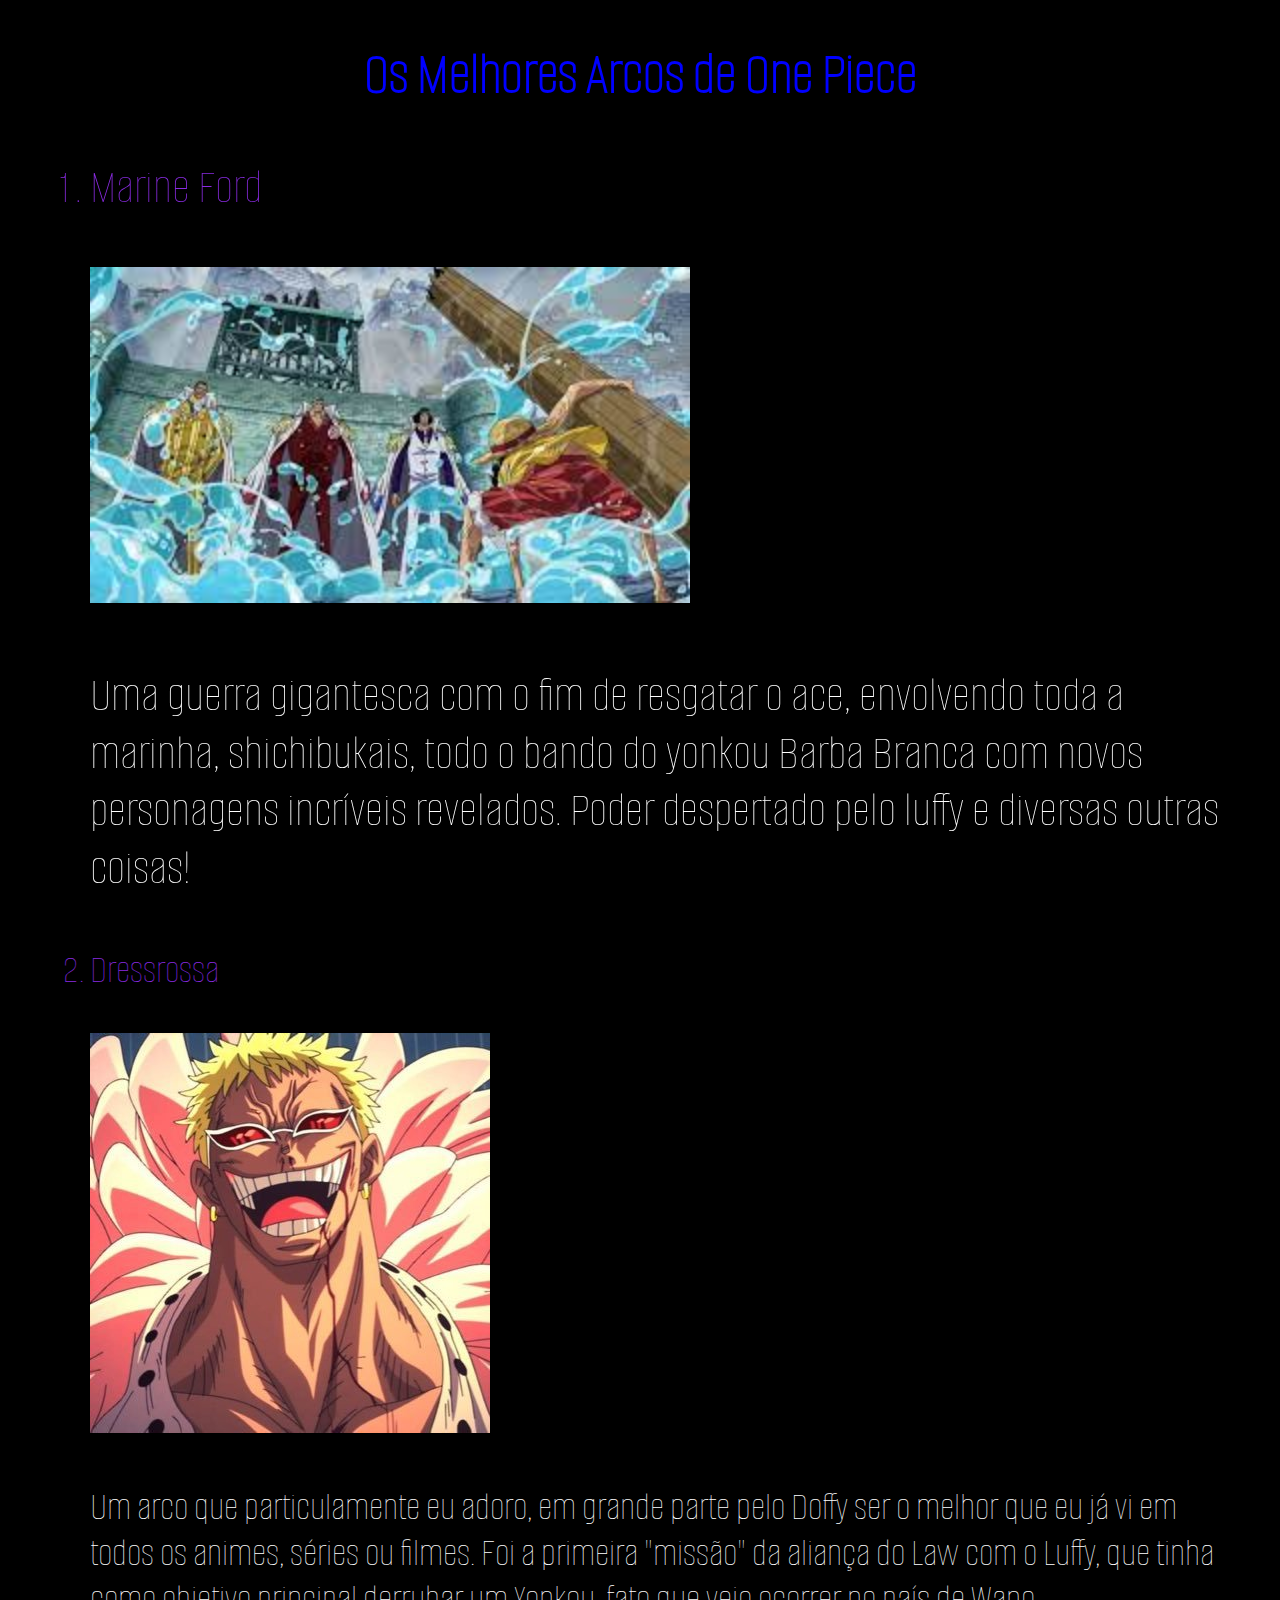
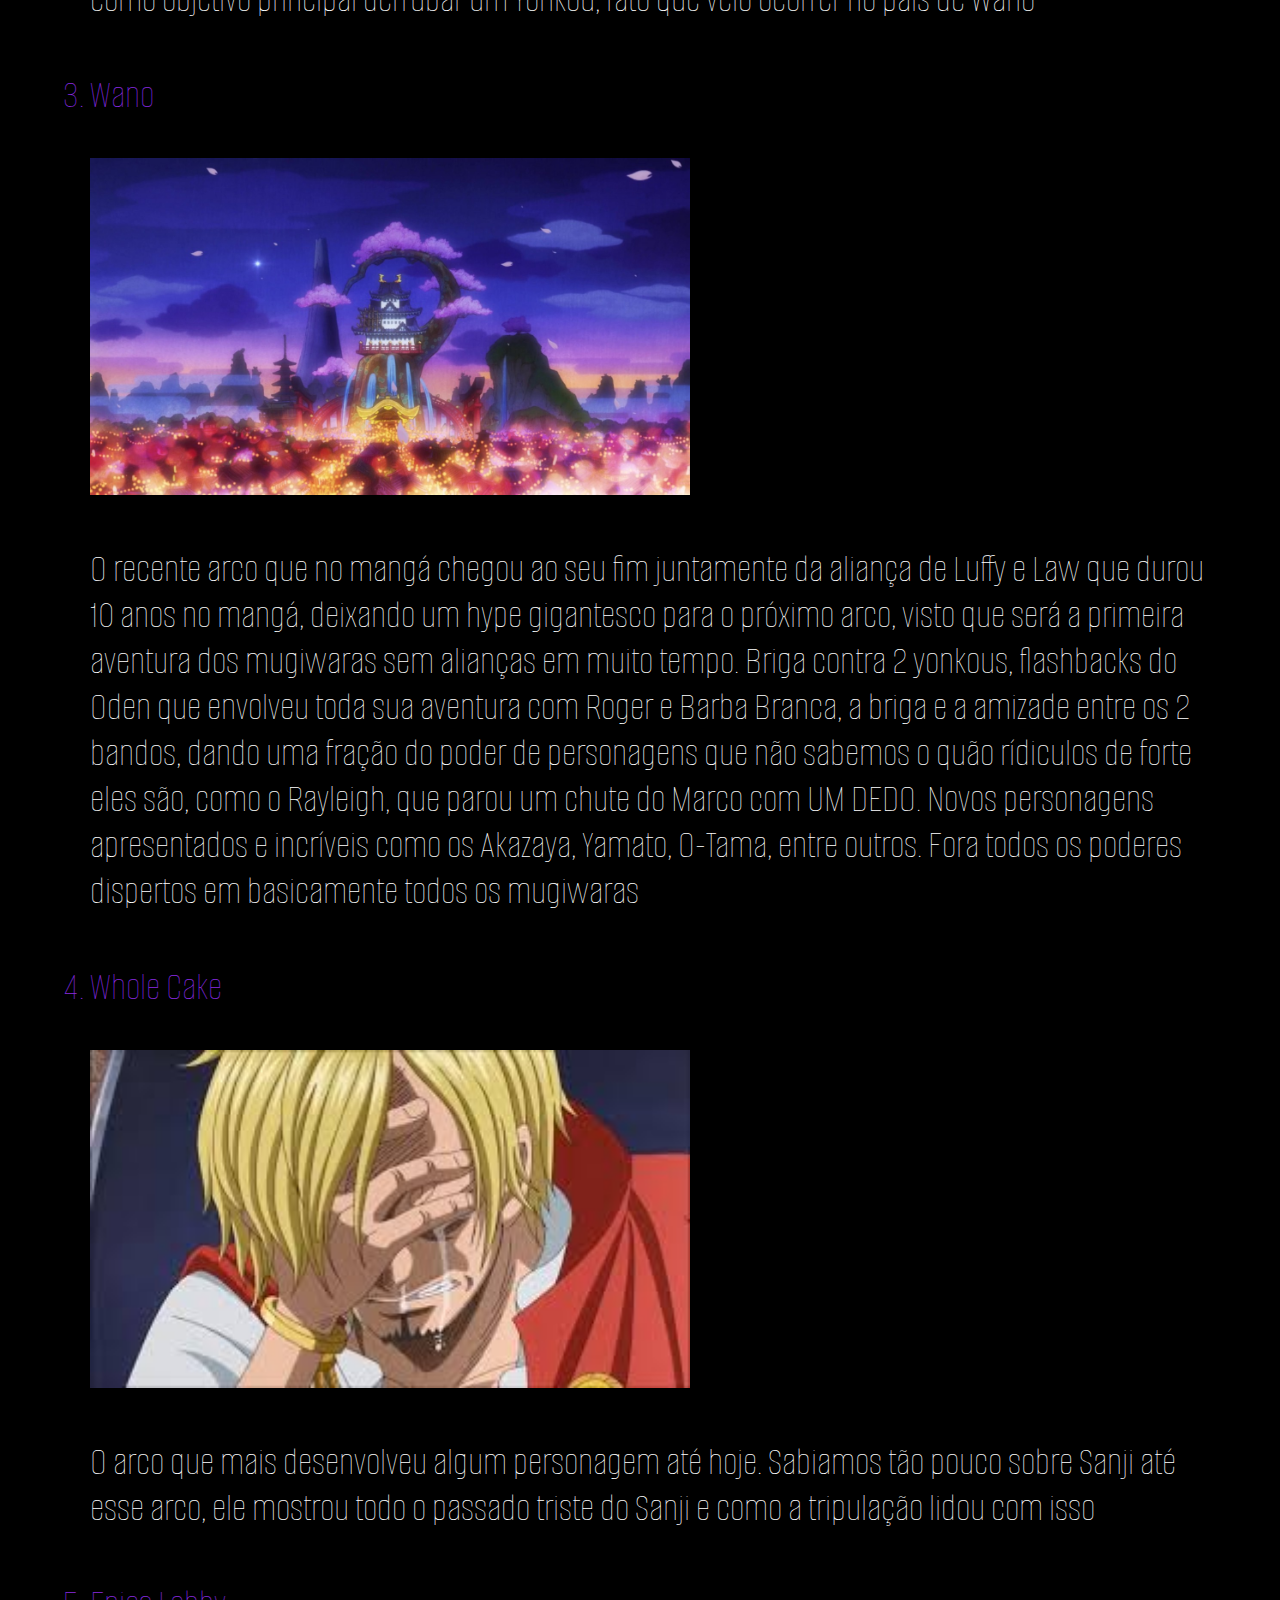
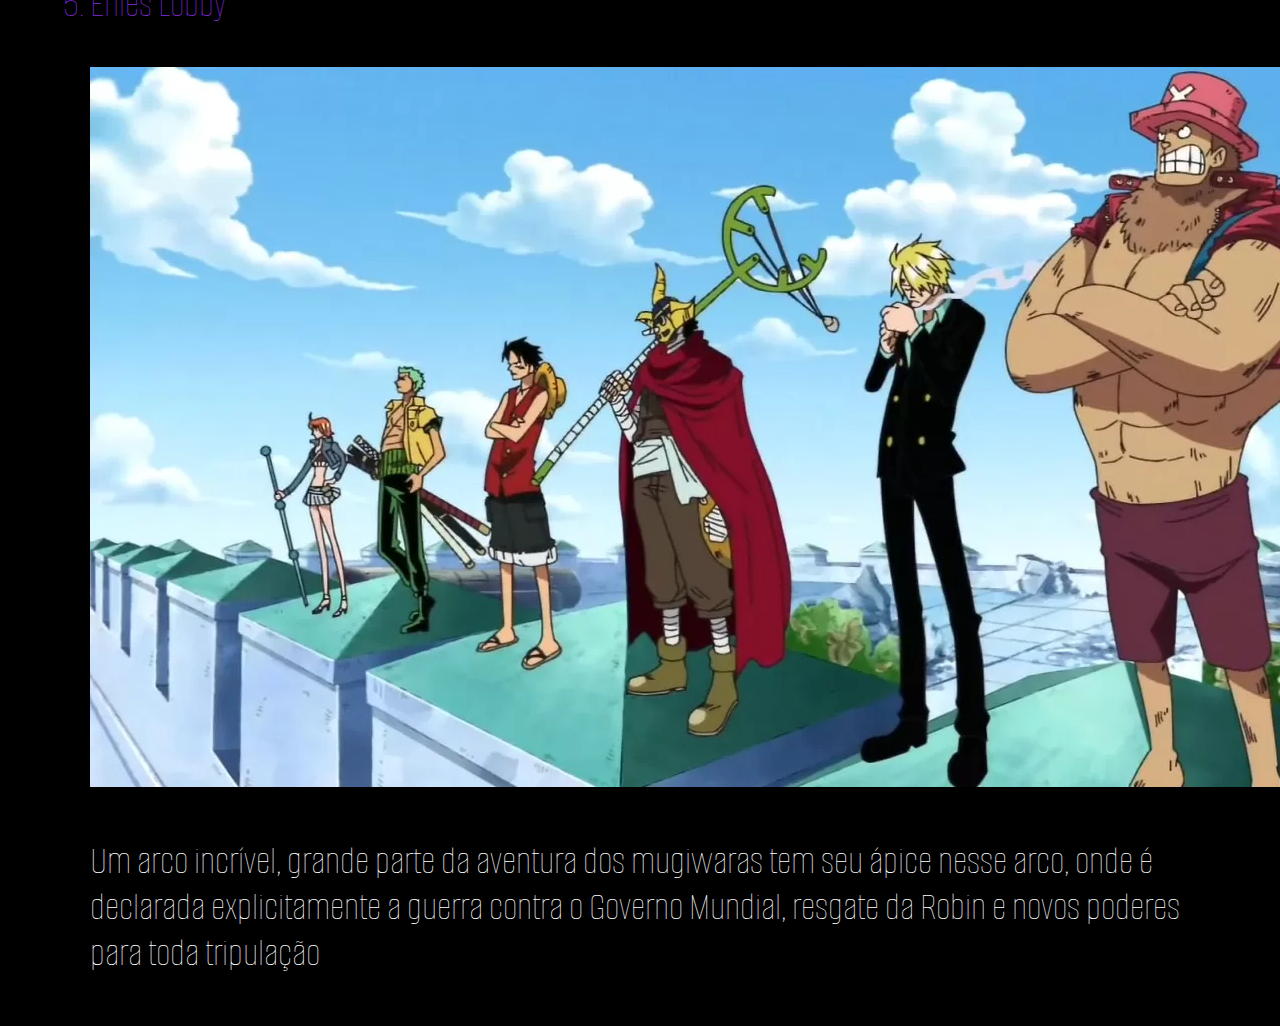
<file: Atividade 01/index.html>
<!DOCTYPE html>
<html lang="pt-br">
    <head>
        <link rel="preconnect" href="https://fonts.googleapis.com">
        <meta charset="UTF-8">
        <meta name="viewport" content = "witdh=device.witdh, initial-scale=1.0">
        <title>Os Melhores Arcos de One Piece(opnião pessoal)</title>
        <link rel="shortcut icon" href="" type="image/x-icon">
        <link rel="stylesheet" href="normalize.css">
        <link rel="stylesheet" href="style.css">
        
    </head>
    <body>
        <style>
            @import url('https://fonts.googleapis.com/css2?family=Alumni+Sans+Pinstripe&display=swap');
            </style>
        <h1>Os Melhores Arcos de One Piece</h1>

        <ol>
            <li id="marineford">
                <p>Marine Ford</p>
                <img src="download.jpeg" alt="Marineford" id="marineF">
                <p id="Frases">Uma guerra gigantesca com o fim de resgatar o ace, envolvendo toda a marinha, shichibukais, todo o bando do yonkou Barba Branca com novos personagens incríveis revelados. Poder despertado pelo luffy e diversas outras coisas!</p>
            </li>
            <li id="Posições">
                <p>Dressrossa</p>
                <img src="Doffy.jpeg" alt="Doffy">
                <p id="Frases">Um arco que particulamente eu adoro, em grande parte pelo Doffy ser o melhor que eu já vi em todos os animes, séries ou filmes. Foi a primeira "missão" da aliança do Law com o Luffy, que tinha como objetivo principal derrubar um Yonkou, fato  que veio ocorrer no país de Wano</p>
            </li>
            <li id="Posições">
                <p>Wano</p>
                <img src="Wano.jpeg"alt="Wano" id="Wano">
                <p id="Frases">O recente arco que no mangá chegou ao seu fim juntamente da aliança de Luffy e Law que durou 10 anos no mangá, deixando um hype gigantesco para o próximo arco, visto que será a primeira aventura dos mugiwaras sem alianças em muito tempo. Briga contra 2 yonkous, flashbacks do Oden que envolveu toda sua aventura com Roger e Barba Branca, a briga e a amizade entre os 2 bandos, dando uma fração do poder de personagens que não sabemos o quão rídiculos de forte eles são, como o Rayleigh, que parou um chute do Marco com UM DEDO. Novos personagens apresentados e incríveis como os Akazaya, Yamato, O-Tama, entre outros. Fora todos os poderes dispertos em basicamente todos os mugiwaras</p>
            </li>
            <li id="Posições">
                <p>Whole Cake</p>
                <img src="sanjiWK.jpeg"alt="sanji" id="WholeCake">
                <p id="Frases">O arco que mais desenvolveu algum personagem até hoje. Sabiamos tão pouco sobre Sanji até esse arco, ele mostrou todo o passado triste do Sanji e como a tripulação lidou com isso</p>
            </li>
            <li id="Posições">
                <p>Enies Lobby</p>
                <img src="Enies_Lobby.jpeg"alt=impeldown id="ELobby">
                <p id="Frases">Um arco incrível, grande parte da aventura dos mugiwaras tem seu ápice nesse arco, onde é declarada explicitamente a guerra contra o Governo Mundial, resgate da Robin e novos poderes para toda tripulação</p>
            </li>
        </ol>
        
        
        
        


    </body>
</html>
</file>
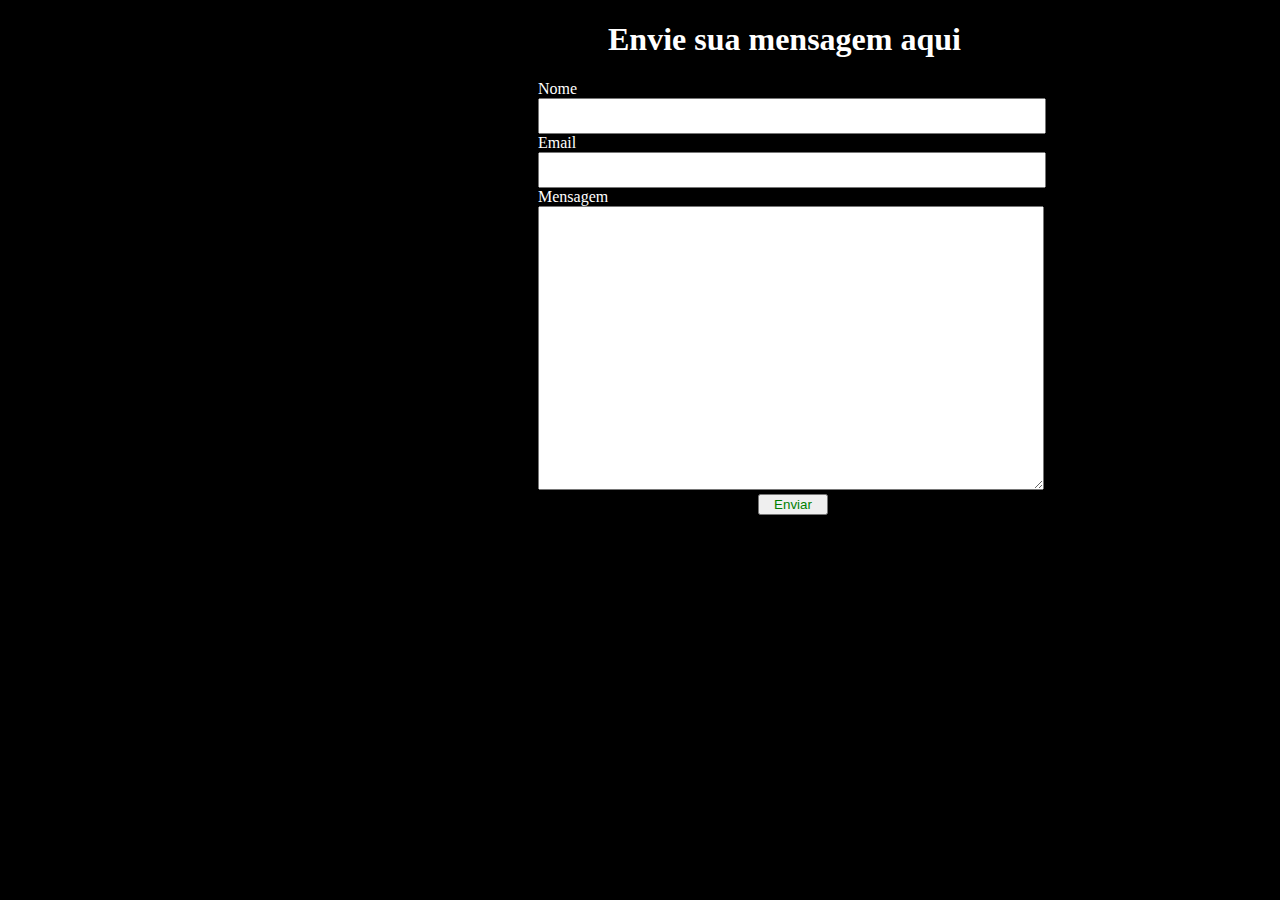
<file: Q02/index.html>
<!DOCTYPE html>
<html lang="pt-br">

<head>
    <meta charset="UTF-8">
    <meta http-equiv="X-UA-Compatible" content="IE=edge">
    <meta name="viewport" content="width=device-width, initial-scale=1.0">
    <link rel="stylesheet" href="estilo.css">
    <title>Reclame Aqui</title>
</head>

<body>
    <main>
        <h1>Envie sua mensagem aqui</h1>

            <label id='aoba' for="aoba">Nome</label>
            <input type="aoba">

            <label id='email' for="email">Email</label>
            <input type="email">

            <label id='msg1' for="text">Mensagem</label>
            <textarea name="mensagem" id="msg" cols="30" rows="10"></textarea>

            <button type="submit"align="center">Enviar</button>
    </main>
</body>

</html>
</file>
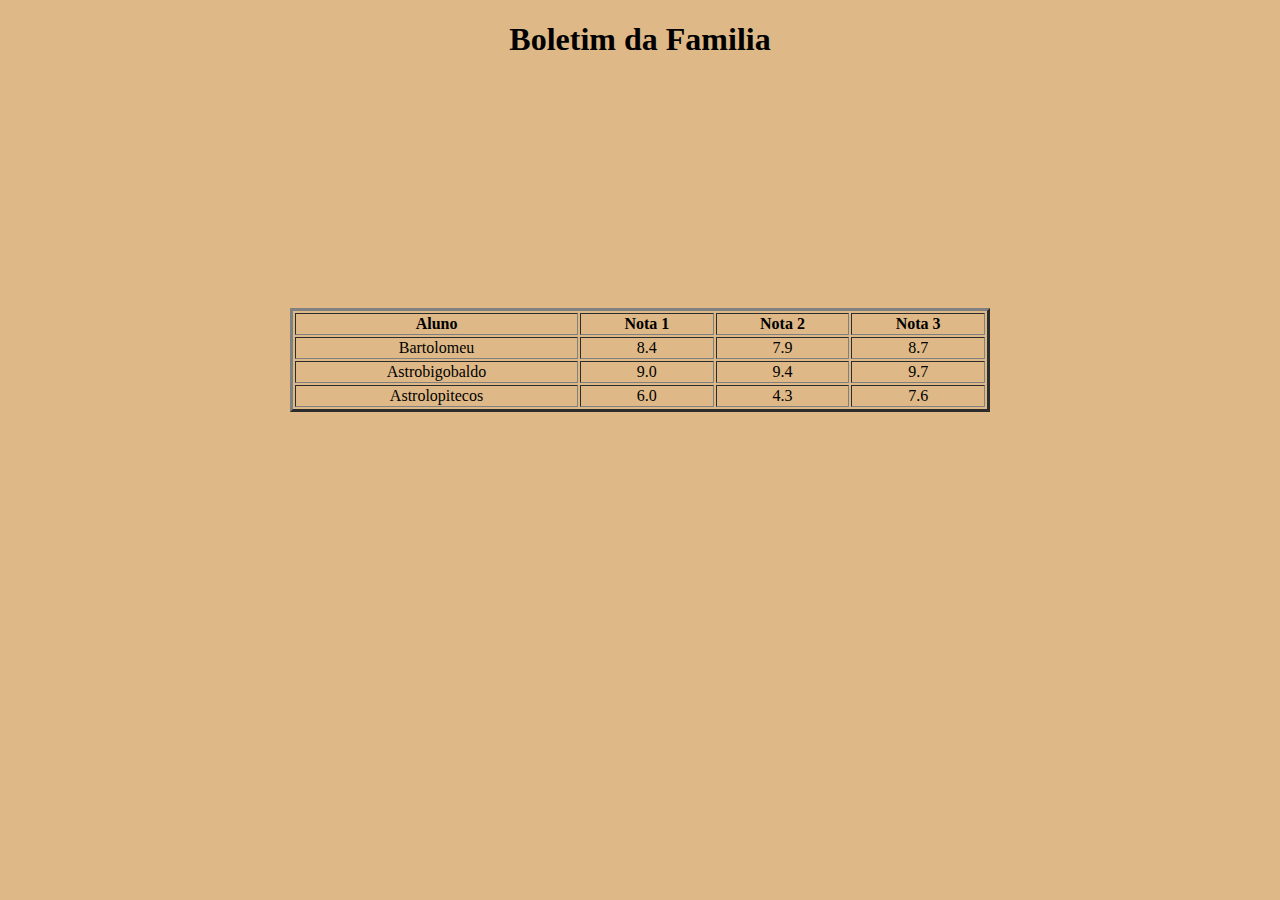
<file: Q03/index.html>
<!DOCTYPE html>
<html lang="pt-br">

<head>
    <meta charset="UTF-8">
    <meta http-equiv="X-UA-Compatible" content="IE=edge">
    <meta name="viewport" content="width=device-width, initial-scale=1.0">
    <link rel="stylesheet" href="fernandinhpo.css">
    <title>Tabela</title>
</head>

<body>
    <h1 align="center">Boletim da Familia</h1>
    <table border="3"align="center">
        <tr>
            <th>Aluno</th>
            <th>Nota 1</th>
            <th>Nota 2</th>
            <th>Nota 3</th>
        </tr>
        <tr>
            <td>Bartolomeu</td>
            <td>8.4</td>
            <td>7.9</td>
            <td>8.7</td>
        </tr>
        <tr>
            <td>Astrobigobaldo</td>
            <td>9.0</td>
            <td>9.4</td>
            <td>9.7</td>
        </tr>
        <tr>
            <td>Astrolopitecos</td>
            <td>6.0</td>
            <td>4.3</td>
            <td>7.6</td>
        </tr>

    </table>
</body>

</html>
</file>
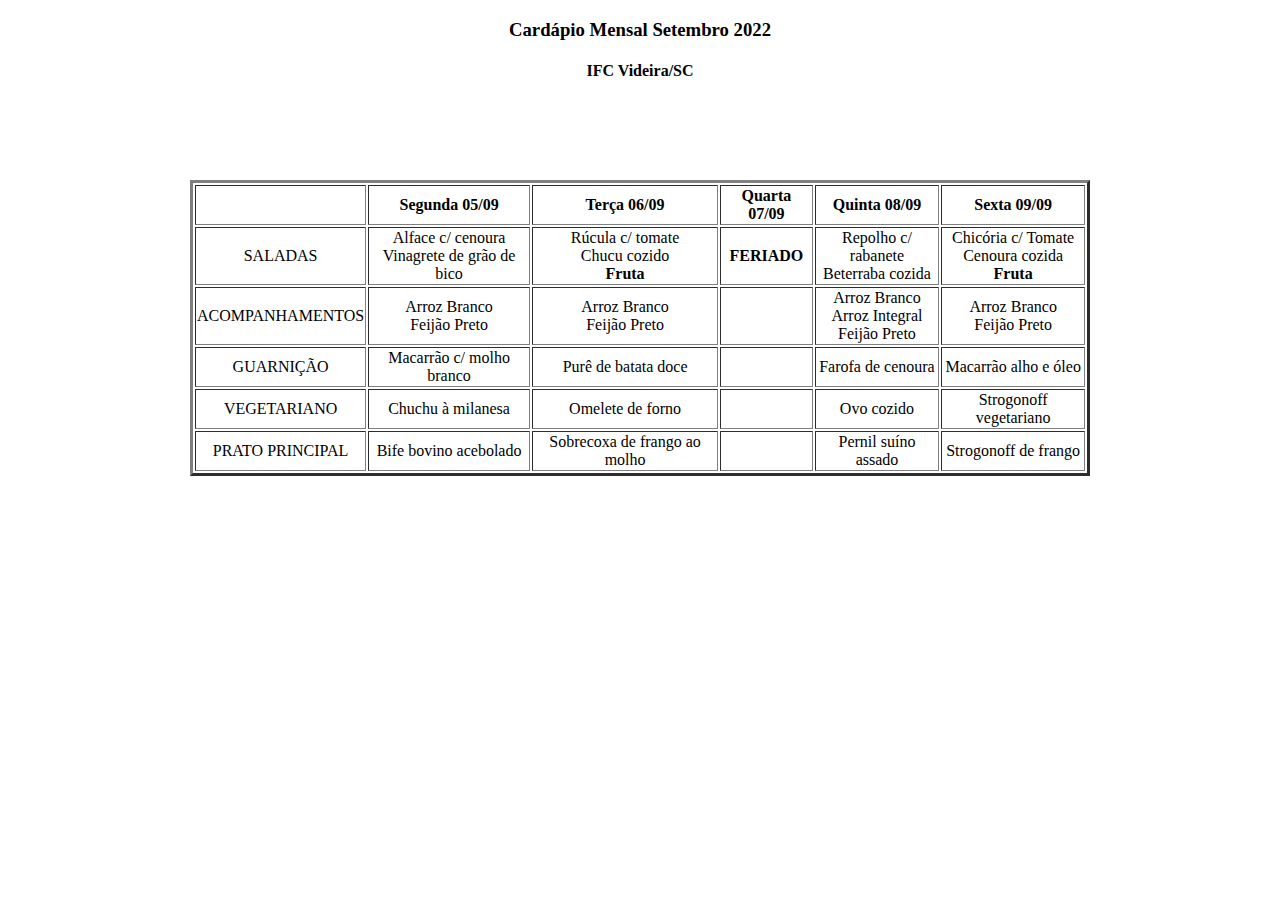
<file: Q05/index.html>
<!DOCTYPE html>
<html lang="pt-br">
<head>
    <meta charset="UTF-8">
    <meta http-equiv="X-UA-Compatible" content="IE=edge">
    <meta name="viewport" content="width=device-width, initial-scale=1.0">
    <link rel="stylesheet" href="style.css">
    <title>Cardápio</title>
</head>
<body>
    <h3 align="center">Cardápio Mensal Setembro 2022</h3>
        <h4 align="center">IFC Videira/SC</h4>
        <table border="3"align="center">
            <tr>
                <th></th>
                <th>Segunda 05/09</th>
                <th>Terça 06/09</th>
                <th>Quarta 07/09</th>
                <th>Quinta 08/09</th>
                <th>Sexta 09/09</th>
            </tr>
            <tr>
                <td>SALADAS</td>
                <td>Alface c/ cenoura <br> Vinagrete de grão de bico
                </td>
                <td>Rúcula c/ tomate <br> Chucu cozido <br> <strong>Fruta</strong></td>
                <td><strong>FERIADO</strong></td>
                <td>Repolho c/ rabanete <br> Beterraba cozida</td>
                <td>Chicória c/ Tomate <br> Cenoura cozida <br> <strong>Fruta</strong>
                </td>
            </tr>
            <tr>
                <td>ACOMPANHAMENTOS</td>
                <td>Arroz Branco <br> Feijão Preto</td>
                <td>Arroz Branco <br> Feijão Preto</td>
                <td></td>
                <td>Arroz Branco <br> Arroz Integral <br> Feijão Preto</td>
                <td>Arroz Branco <br> Feijão Preto</td>
            </tr>
            <tr>
                <td>GUARNIÇÃO</td>
                <td>Macarrão c/ molho branco</td>
                <td>Purê de batata doce</td>
                <td></td>
                <td>Farofa de cenoura</td>
                <td>Macarrão alho e óleo</td>
            </tr>
            <tr>
                <td>VEGETARIANO</td>
                <td>Chuchu à milanesa</td>
                <td>Omelete de forno</td>
                <td></td>
                <td>Ovo cozido</td>
                <td>Strogonoff vegetariano</td>
            </tr>
            <tr>
                <td>PRATO PRINCIPAL</td>
                <td>Bife bovino acebolado</td>
                <td>Sobrecoxa de frango ao molho</td>
                <td></td>
                <td>Pernil suíno assado</td>
                <td>Strogonoff de frango</td>
            </tr>
        </table>


</body>
</html>
</file>
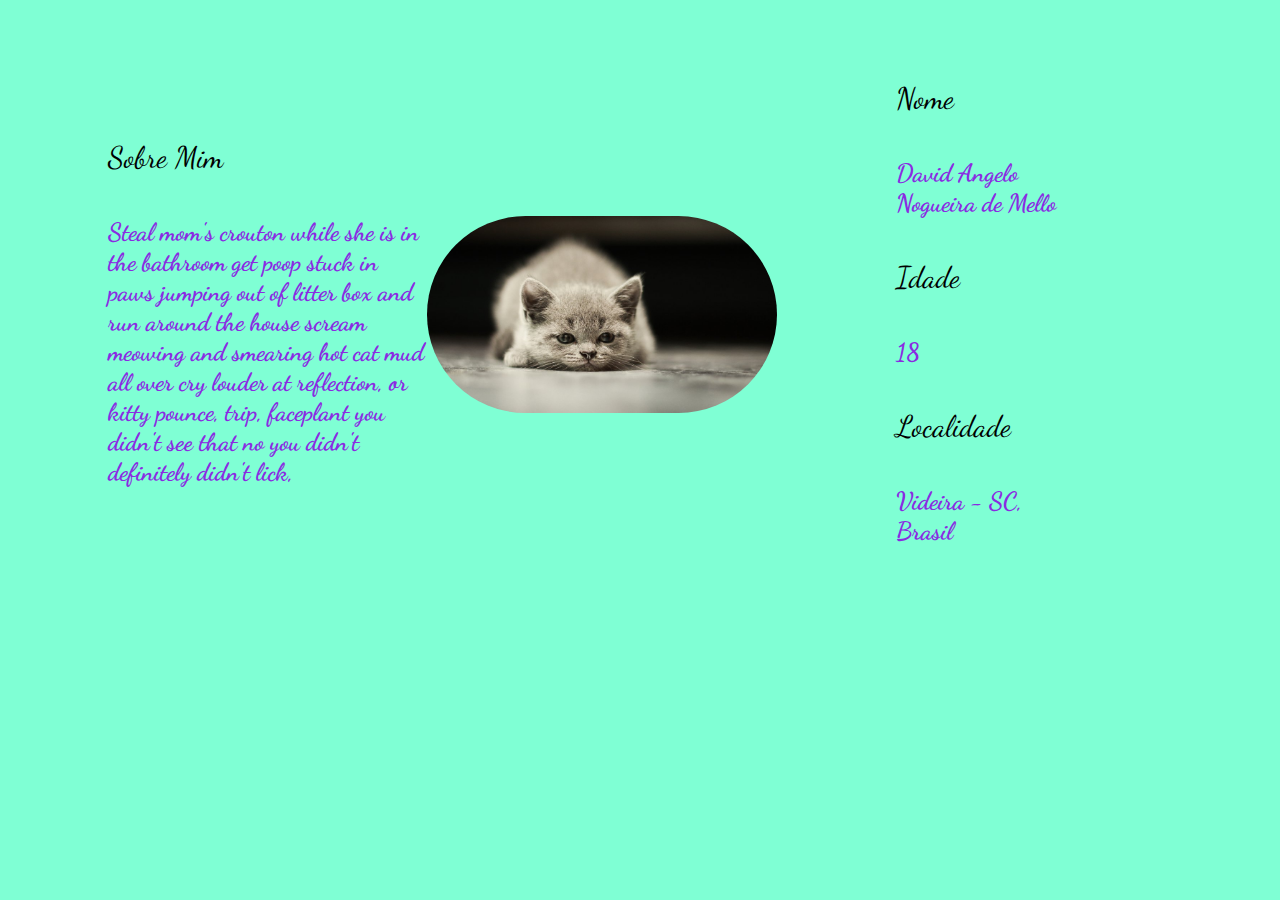
<file: Q06/index.html>
<!DOCTYPE html>
<html lang="pt-br">

<head>
    <meta charset="UTF-8">
    <meta http-equiv="X-UA-Compatible" content="IE=edge">
    <meta name="viewport" content="width=device-width, initial-scale=1.0">
    <link rel="stylesheet" href="style.css">
    <style>
        @import url('https://fonts.googleapis.com/css2?family=Dancing+Script:wght@600&display=swap');
    </style>
    <title>Sobre Mim</title>
</head>

<body>
    <main>

        <section id="geral">
            <section>
                <p id="me">Sobre Mim</p>
                <h5 id="xd" class="texto">Steal mom's crouton while she is in the bathroom get poop stuck in paws jumping out of litter box and run around the house scream meowing and smearing hot cat mud all over cry louder at reflection, or kitty pounce, trip, faceplant you didn't see that no you didn't definitely didn't lick,</h5>
            </section>

            <section align="center">
                <img src="gato.jpeg" alt="gatin">
            </section>

            <section>
                <p id="nome">Nome</p>
                <h5 id="nome" class="texto">David Angelo Nogueira de Mello</h5>
                <p id="idade">Idade</p>
                <h5 id="idade" class="texto">18</h5>
                <p id="local">Localidade</p>
                <h5 id="local" class="texto">Videira - SC, Brasil</h5>
            </section>

        </section>
    </main>
</body>

</html>
</file>
<file: Atividade 01/style.css>
body{
    background-color: black;
    color: white;
}
h1{
    text-align: center;
    font-size: 60px;
    color: blue;
    font-family: 'Alumni Sans Pinstripe', sans-serif;
}
#marineford{
    font-size: 50px;
    color:blueviolet;
    font-family: 'Alumni Sans Pinstripe', sans-serif;
}
#Frases{
    color: white;
}
li{
    font-size: 40px;
    margin: 50px;
}
#marineF{
    width: 600px;
}
#Wano{
    width: 600px;
}
#WholeCake{
    width: 600px;
}
#Posições{
    font-size: 40px;
    color: blueviolet;
    font-family: 'Alumni Sans Pinstripe', sans-serif;
}
head{
    font-family: 'Alumni Sans Pinstripe', sans-serif;
}
</file>
<file: Q02/estilo.css>
body{
    width: 150px;
    background-color: black;
}
h1{
    width: 5000px;
    margin-left: 600px;
    color: white;
}
button{
    margin-left: 750px;
    width: 70px;
}
#mensagem{
    height: 250px;
}
#aoba{
    color: white;
    margin-left: 530px;
}
#email{
    color: white;
    margin-left: 530px;
}
#msg1{
    color: white;
    margin-left: 530px;
    padding-top: 50px;
    width: 500px;
}
#msg{
    color: black;
    margin-left: 530px;
    padding-top: 50px;
    width: 500px;
    font-size: 20px;
}
input{
    margin-left: 530px;
    width: 500px;
    height:30px;
}
button{
    color: green;
}
</file>
<file: Q03/fernandinhpo.css>
body{
    background-color: burlywood;
}
table{
    width: 700px;
    text-align: center;
    margin-top: 250px;
    color: black;
}
</file>
<file: Q05/style.css>
table{
    width: 900px;
    text-align: center;
    margin-top: 100px;
    color: black;

}
</file>
<file: Q06/style.css>
body{
    background-color: aquamarine;
    font-family: 'Dancing Script', cursive;
    font-size: 30px;
}
main{
    margin: 50px 100px 0px 100px;
}
#geral{
    display: flex;
    align-items: center;
}
img{
    width: 350px;
    border-radius: 150px;
}
#nome{
    margin-left: 150px;
}
#idade{
    margin-left: 150px;
}
#local{
    margin-left: 150px;
}
section section{
    display: inline-block;
    width: 30%;
}
.texto{
    color:blueviolet;
}
</file>
